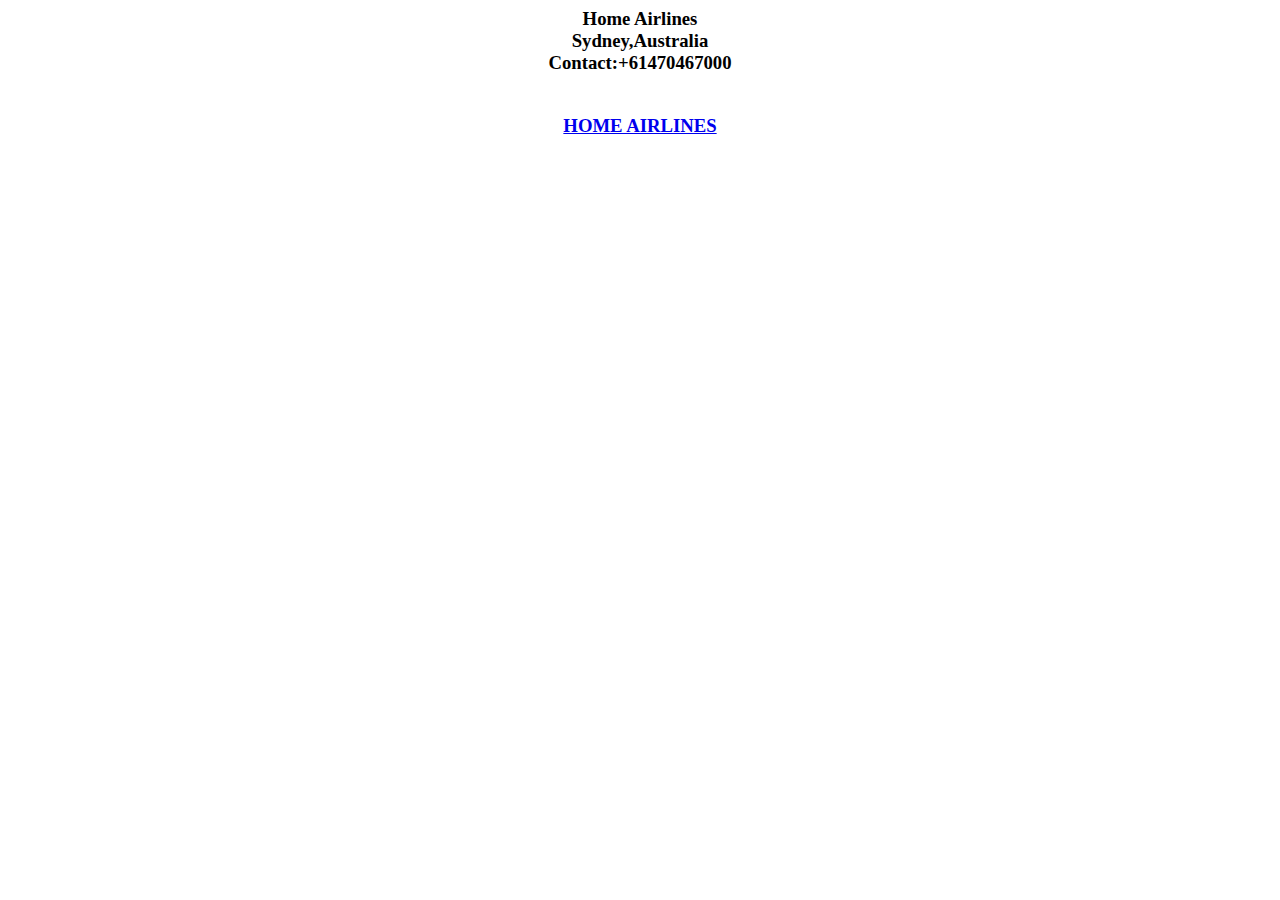
<file: contact.html>
<html>
    <head>
        <style>
            h3 {text-align: center;}
            p {text-align: center;}
            div {text-align: center;}
            </style>
        <h3>
           
           Home Airlines<br>
            Sydney,Australia<br>
            Contact:+61470467000<br><br>
            <p class="lead">
                <a class="btn btn-primary btn-sm" href="index.html" role="button">HOME AIRLINES</a>
              </p>
        </style>
        </h3>
    </head>
</html>
</file>
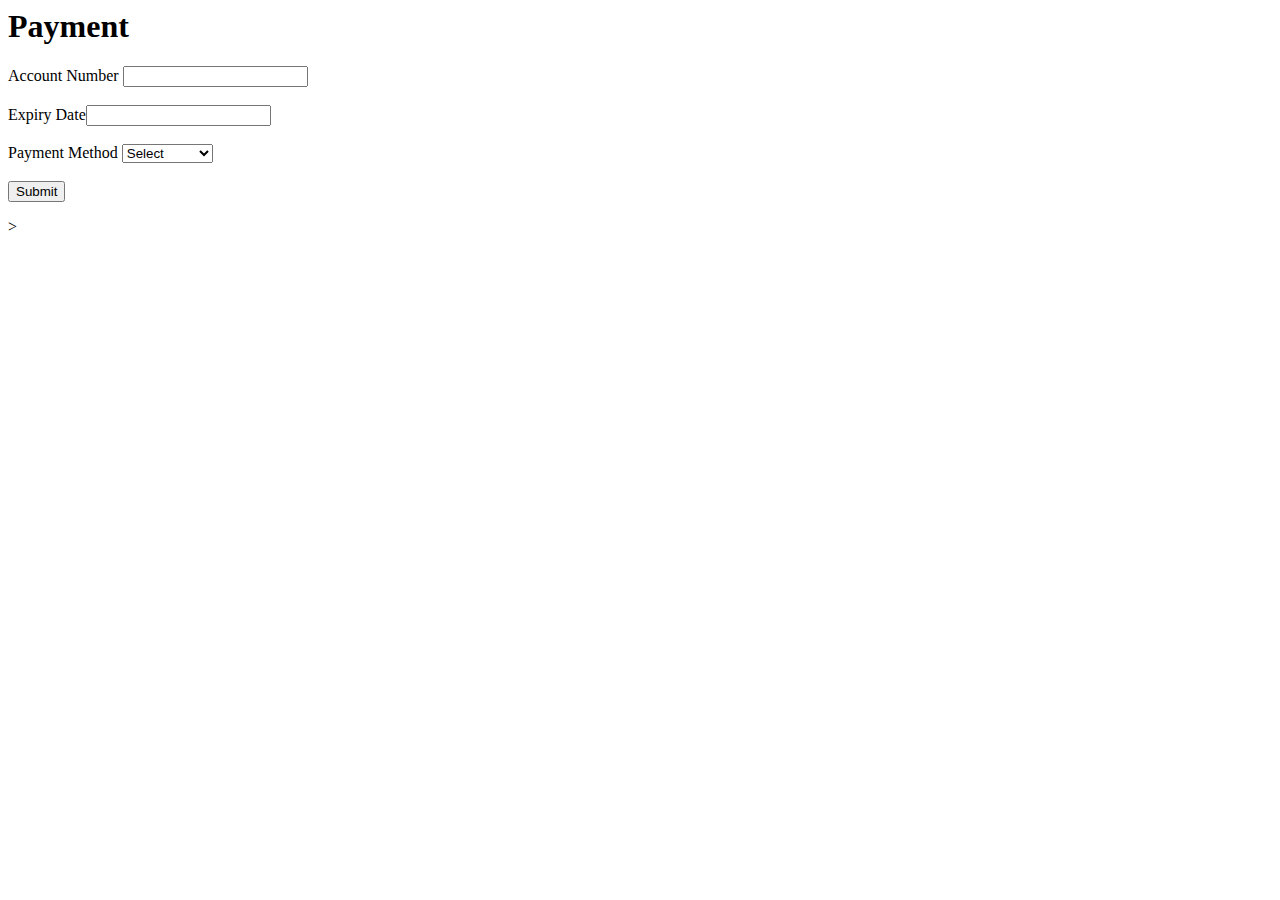
<file: payment.html>
<html>
    <h1> Payment</h1>

</html>
<body>
    

    <div class="form-control">
        <form>
        Account Number <input type="text" id="acnumber"name="acnumber" ><br><br>
        Expiry Date<input type="text" id="expdate" name="expdate" ><br><br>
        <label for="paymentMethod">Payment Method </label>
            <select id="paymentMethod" name="paymentMethod">
            <option value="">Select</option>
            <option value="debit">Debit Card</option>
            <option value="credit">Credit Card</option>		
            <option value="paypal">Paypal</option>	
        </select><br><br>
        <button type="submit" id="submit" Onclick="thans.html">Submit</button>
        </form>>
    </div>
    
 <!-- <script type="text/javascript" src="thanks."></script>            -->
</div>
</file>
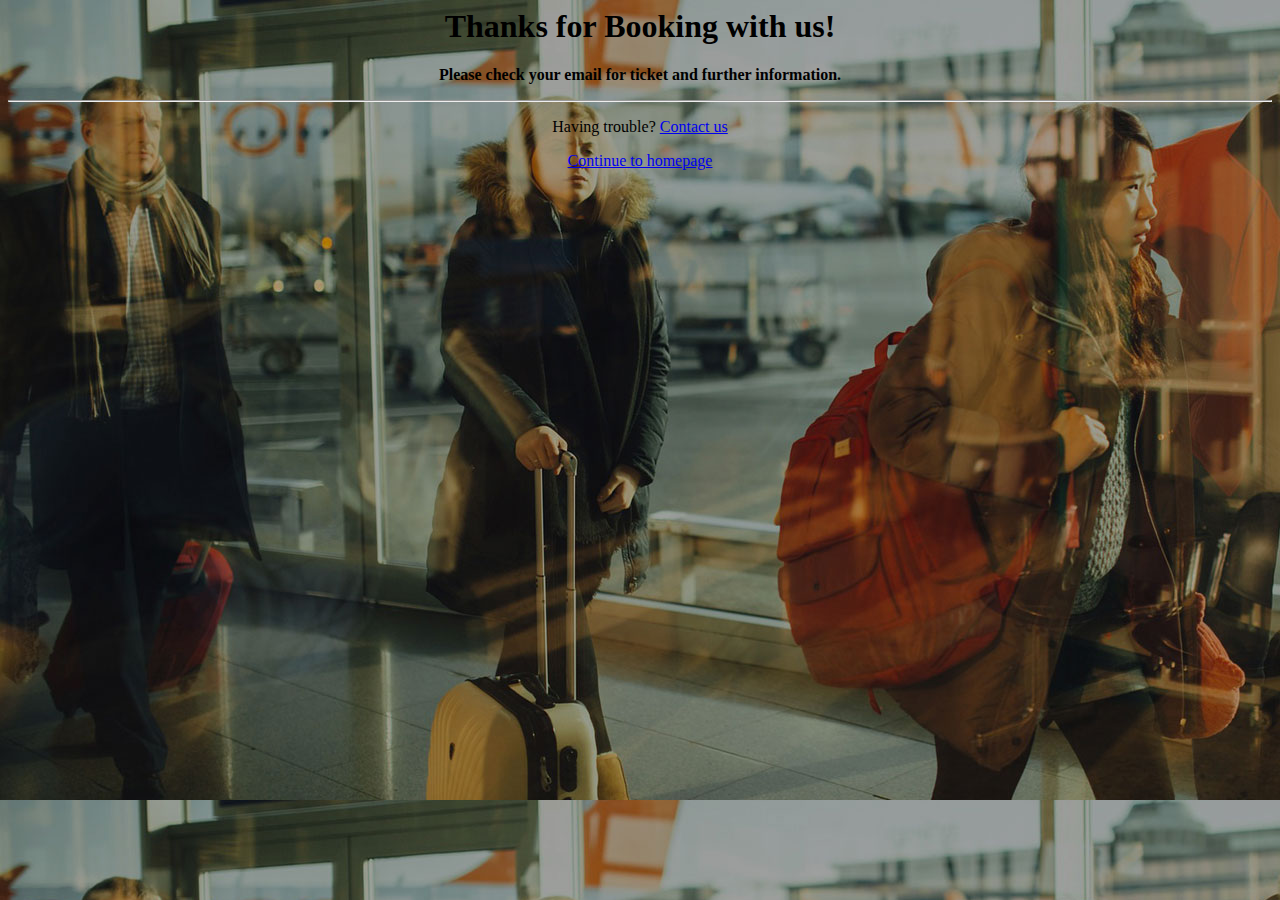
<file: thanks1.html>
<html>
    <head>
        <style>
            h1 {text-align: center;}
            p {text-align: center;}
            div {text-align: center;}
            </style>
             <link href="style1.css" rel='stylesheet' type='text/css' media="all">

    </head>
    <body>
       

<div class="jumbotron text-center">
    <h1 class="display-3">Thanks for Booking with us!</h1>
    <p class="lead"><strong>Please check your email for ticket and further information.</strong></p>
    <hr>
    <p>
      Having trouble? <a href="contact.html">Contact us</a>
    </p>
    <p class="lead">
      <a class="btn btn-primary btn-sm" href="index.html" role="button">Continue to homepage</a>
    </p>
  </div>
</body>

  </html>
</file>
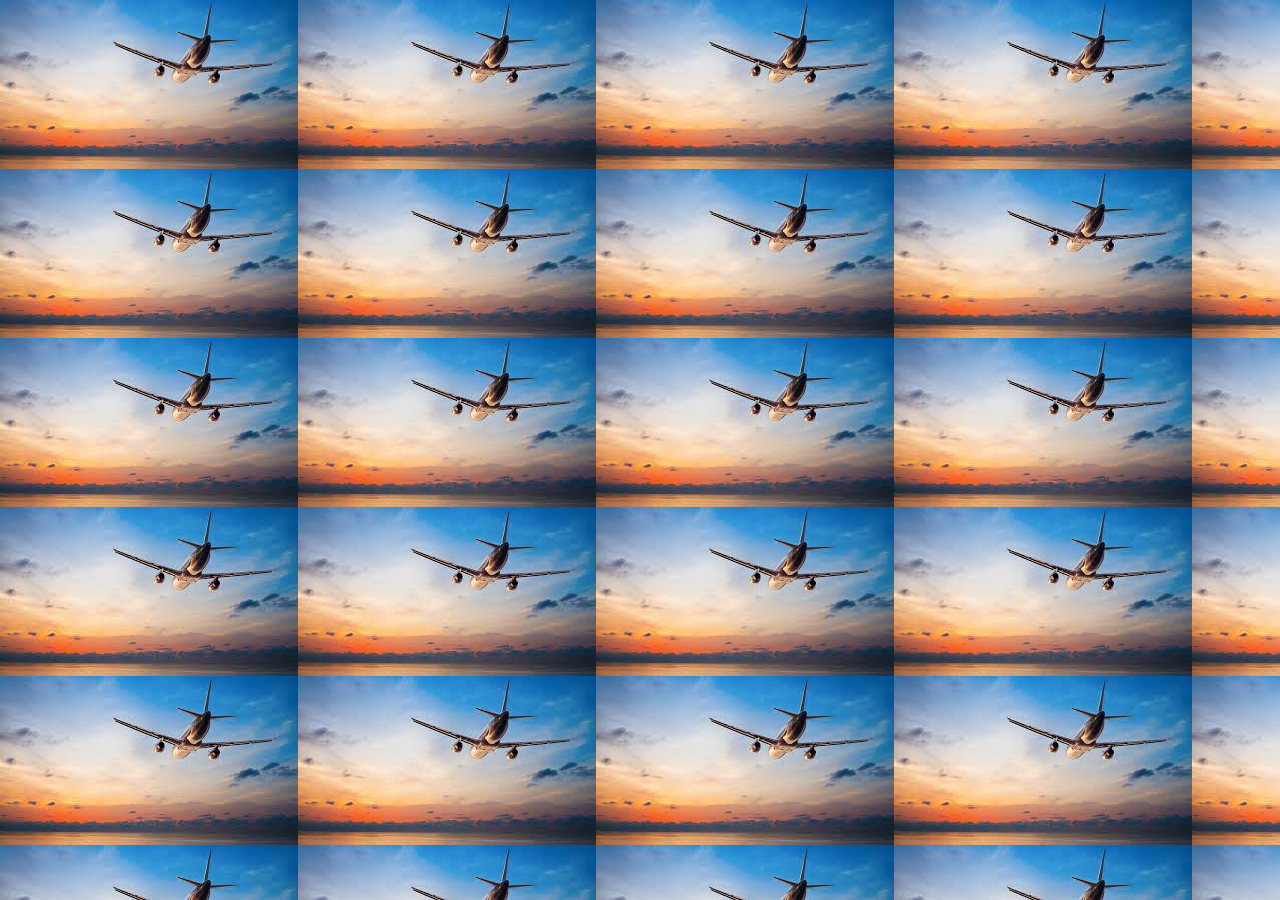
<file: Welcome.html>
<html>
    <head>
        <style>
            h1 {text-align: center;}
            div {text-align: center;}
            body{background-image: url('images (4).jpg');
    ;}
            </style>
    </head>
    <body>
        </body>
        </html>
</file>
<file: style1.css>
body{
    background-image: url(b4.jpg);
}
</file>
